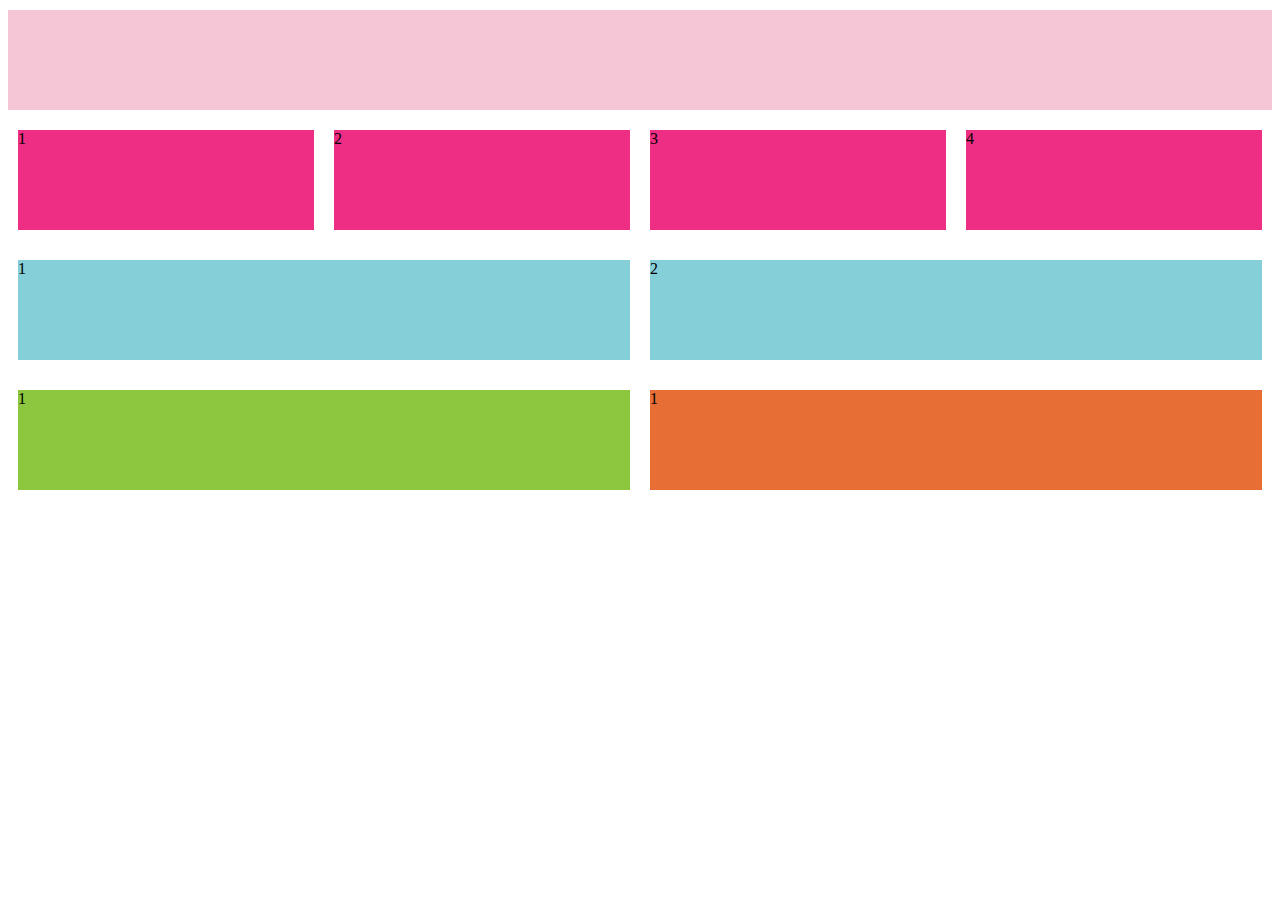
<file: Flexbox/index.html>
<!DOCTYPE>
<html>
  <head>
    <link rel="stylesheet" type="text/css" href="responsive.css" />
  </head>
  <body>
    <div class="pink">

    </div>
    <div class="container2">
      <div class="red">
1
      </div>
      <div class="red">
2
      </div>
      <div class="red">
3
      </div>
      <div class="red">
4
      </div>
    </div>
    <div class="container3">
      <div class="blue">
1
      </div>
      <div class="blue">
2
      </div>
    </div>
    <div class="container4">
      <div class="green">
1
      </div>
      <div class="orange">
1
      </div>
    </div>

  </body>
</file>
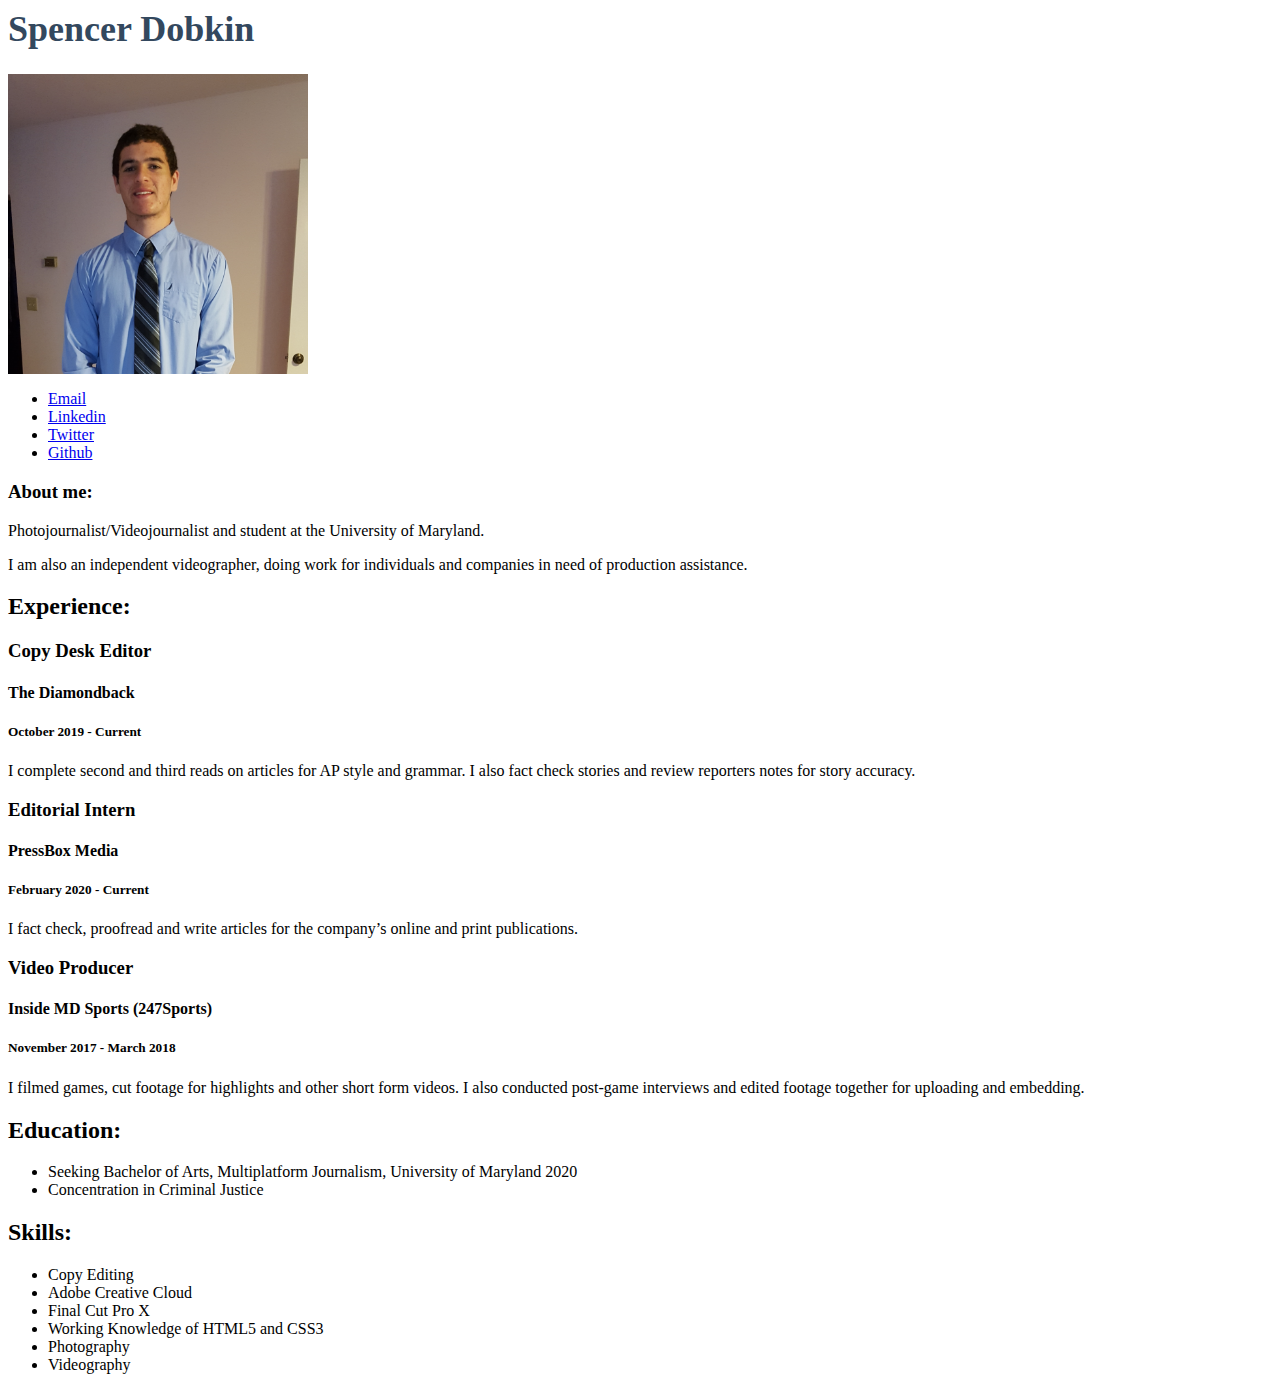
<file: portfolio/index copy.html>
<!DOCTYPE>
<html lang="en">
    <head>
        <title>Spencer Dobkin Resume</title>
        <link rel="stylesheet" type="text/css" href="styles.css" />
    </head>
    <body>
      <!--I built this myself!-->
      <h1>Spencer Dobkin</h1>
      <img src="Dobkinpic.png" alt="Spencer Dobkin" width="300px"/>
      <ul>
        <li>
          <a href="mailto:Spencerdobkin@gmail.com">Email</a>
        </li>
        <li>
          <a href="https://www.linkedin.com/in/spencer-dobkin-394b73152">Linkedin</a></li>
        <li>
          <a href="https://twitter.com/Spencer_Dobkin">Twitter</a>
        </li>
        <li>
          <a href="https://github.com/Spendob">Github</a>
        </li>
      </ul>
      <h3>About me:</h3>
      <p>
      Photojournalist/Videojournalist and student at the University of Maryland.
      </p>
      <p>
       I am also an independent videographer, doing work for individuals and companies in need of production assistance.
     </p>
     <h2>Experience:</h2>
     <h3 class="Job">
        Copy Desk Editor
     </h3>
     <h4 class="company">
        The Diamondback
     </h4>
     <h5 class="date">
        October 2019 - Current
     </h5>
     <p class="job-description">
        I complete second and third reads on articles for AP style and grammar. I also fact check stories and review reporters notes for story accuracy.
     </p>

     <h3 class="Job">
        Editorial Intern
     </h3>
     <h4 class="company">
        PressBox Media
     </h4>
     <h5 class="date">
        February 2020 - Current
     </h5>
     <p class="job-description">
        I fact check, proofread and write articles for the company’s online and print publications.
     </p>
     <h3 class="Job">
        Video Producer
     </h3>
     <h4 class="company">
        Inside MD Sports (247Sports)
     </h4>
     <h5 class="date">
        November 2017 - March 2018
     </h5>
     <p class="job-description">
        I filmed games, cut footage for highlights and other short form videos. I also conducted post-game interviews and edited footage together for uploading and embedding.
     </p>
     <h2>Education:</h2>
     <ul>
       <li>Seeking Bachelor of Arts, Multiplatform Journalism, University of Maryland 2020</li>
       <li>Concentration in Criminal Justice</li>
     </ul>
     <h2>Skills:</h2>
     <ul>
       <li>Copy Editing</li>
       <li>Adobe Creative Cloud</li>
       <li>Final Cut Pro X</li>
       <li>Working Knowledge of HTML5 and CSS3</li>
       <li>Photography</li>
       <li>Videography</li>
     </ul>
    </body>
</html>
</file>
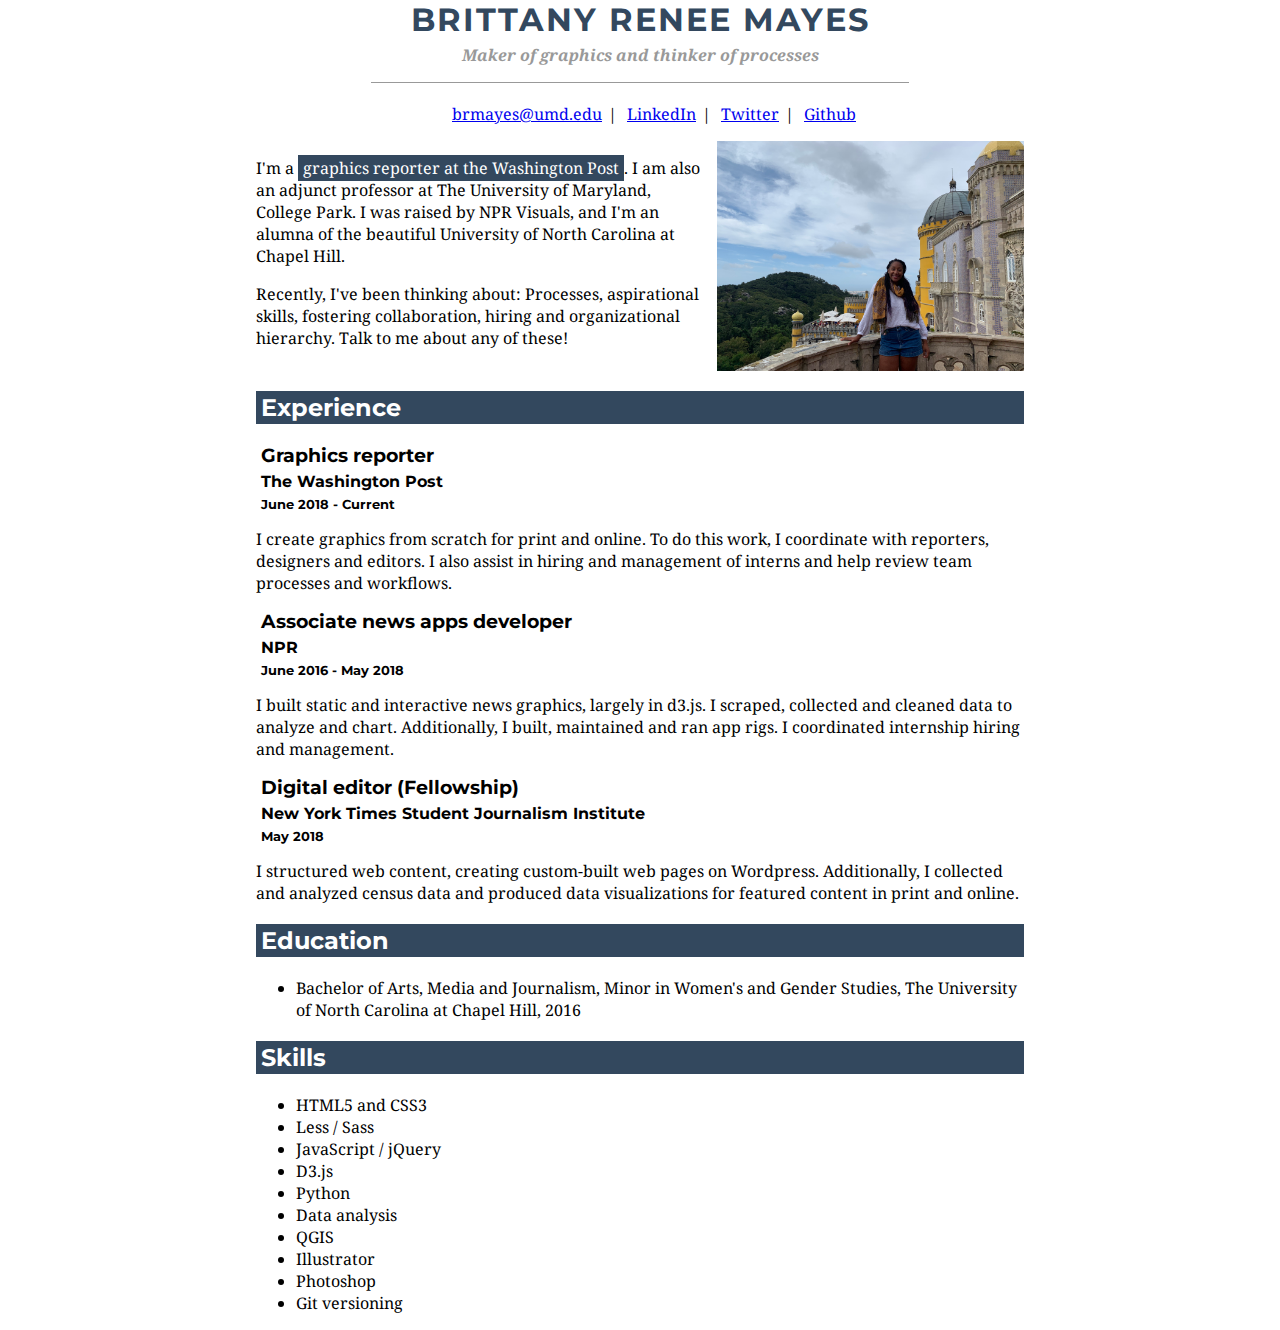
<file: portfolio/checkpoint1/resume.html>
<!DOCTYPE>
<html lang="en">
    <head>
        <title>Resume</title>
        <link href="https://fonts.googleapis.com/css?family=Montserrat:400,700|Noto+Serif:400,400i&display=swap" rel="stylesheet">
        <link rel="stylesheet" href="styles.css" type="text/css">
    </head>
    <body>
        <!-- I built this myself! -->
        <div id="header" class="header-name">
          <h1>Brittany Renee Mayes</h1>
          <p>Maker of graphics and thinker of processes</p>

        </div>
          <div id="social">
            <ul>
                <li><a href="mailto:brmayes@umd.edu">brmayes@umd.edu</a></li>
                <li><a href="https://www.linkedin.com/in/brittanymayes/" target="_blank">LinkedIn</a></li>
                <li><a href="https://twitter.com/BritRenee_/" target="_blank">Twitter</a></li>
                <li><a href="https://github.com/brmayes/" target="_blank">Github</a></li>
            </ul>
          </div>
          <div class="clearfix">
            <img src="img/brittany-castle.jpg" alt="Brittany Renee Mayes"/>
            <p>
                I'm a <span class="highlight">graphics reporter at the Washington Post</span>. I am also an adjunct professor at The University of Maryland, College Park. I was raised by NPR Visuals, and I'm an alumna of the beautiful University of North Carolina at Chapel Hill.
            </p>
            <p>
                Recently, I've been thinking about: Processes, aspirational skills, fostering collaboration, hiring and organizational hierarchy. Talk to me about any of these!
            </p>
          </div>
        <h2>Experience</h2>
        <!-- First job -->
        <h3>Graphics reporter</h3>
        <h4>The Washington Post</h4>
        <h5>June 2018 - Current</h5>
        <p>I create graphics from scratch for print and online. To do this work, I coordinate with reporters, designers and editors. I also assist in hiring and management of interns and help review team processes and workflows.</p>

        <!-- Second job -->
        <h3>Associate news apps developer</h3>
        <h4>NPR</h4>
        <h5>June 2016 - May 2018</h5>
        <p>I built static and interactive news graphics, largely in d3.js. I scraped, collected and cleaned data to analyze and chart. Additionally, I built, maintained and ran app rigs. I coordinated internship hiring and management.</p>

        <!-- Third job -->
        <h3>Digital editor (Fellowship)</h3>
        <h4>New York Times Student Journalism Institute</h4>
        <h5>May 2018</h5>
        <p>I structured web content, creating custom-built web pages on Wordpress. Additionally, I collected and analyzed census data and produced data visualizations for featured content in print and online.</p>

        <h2>Education</h2>
        <ul>
            <li>Bachelor of Arts, Media and Journalism, Minor in Women's and Gender Studies, The University of North Carolina at Chapel Hill, 2016</li>
        </ul>

        <h2>Skills</h2>
        <ul>
            <li>HTML5 and CSS3</li>
            <li>Less / Sass</li>
            <li>JavaScript / jQuery</li>
            <li>D3.js</li>
            <li>Python</li>
            <li>Data analysis</li>
            <li>QGIS</li>
            <li>Illustrator</li>
            <li>Photoshop</li>
            <li>Git versioning</li>
        </ul>
    </body>
</html>
</file>
<file: Flexbox/responsive.css>
li {
  display: flex;
  flex-direction: row;
  flex-wrap: wrap;
}

.pink {
  background-color: #F5C6D6;
  min-height: 100px;
}

.pink div {
  margin: 10px auto;
}

.red {
  background-color: #EE2E84;
  min-height: 100px;
}

.red div {
  margin: 10px auto;
}

.blue {
  background-color: #85CFD8;
  min-height: 100px;
}

.green {
  background-color: #8DC63F;
  min-height: 100px;
  flex-grow: 1;
}

.orange {
  background-color: #E76E34;
  min-height: 100px;
  flex-grow: 1;
}


.container2 {
  display: flex;
}

.container2 div {
  margin: 10px 10px;
  flex-grow: 1;
  background-color: #EE2E84;
  min-height: 100px;
}

.container3 {
  display: flex;
}

.container3 div {
  margin: 10px 10px;
  flex-grow: 1;
  background-color: #85CFD8;
  min-height: 100px;
}

.container4 {
  display: flex;
}

.container4 div {
  margin: 10px 10px;
  min-height: 100px;
}

div {
margin: 10px auto;
}
</file>
<file: portfolio/styles.css>
h1 {
  font-size: 36px ;
  color: #33485e ;
}
</file>
<file: portfolio/checkpoint1/styles.css>
/*
font-family: 'Montserrat', ;
font-family: 'Noto Serif', ;
*/

.clearfix {
  overflow: auto;
}

body {
  font-family: 'noto serif', serif;
  max-width: 60%;
  margin: 0 auto;
}

h1, h2, h3, h4, h5, h6 {
  font-family: 'Montserrat', sans-serif;
}

h3, h4, h5 {
  margin: 5px;
}

h2, .highlight {
  color: white;
  background-color: #33485e;
  padding: 2px 5px;
}

h1 {
    color: #33485e;
    text-transform: uppercase;
    font-family: 'Montserrat', sans-serif;
    letter-spacing: 2px;
    margin-bottom: 5px;

}

.highlight {
  color: white;
  background-color: #33485e
}

#header {
  text-align: center;
  width: 70%;
  margin: 0 auto 20px;
}

.header-name {
  border-bottom: 1px solid #999;
  margin-bottom: 20px;
}

#header p {
  color: #999;
  font-style: italic;
  font-weight: bold;
  margin-top: 0;


}

#social {
  text-align: center;
}

#social ul li {
  list-style-type: none;
  padding-left: 0;
  display: inline-block;
}

#social ul li::after {
  content: "|";
  padding: 6px;
}

#social ul li:last-child::after {
  content: "";
}

img {
    max-width: 400px;
    width: 40%;
    float: right;
    margin-left: 10px;
}
</file>
